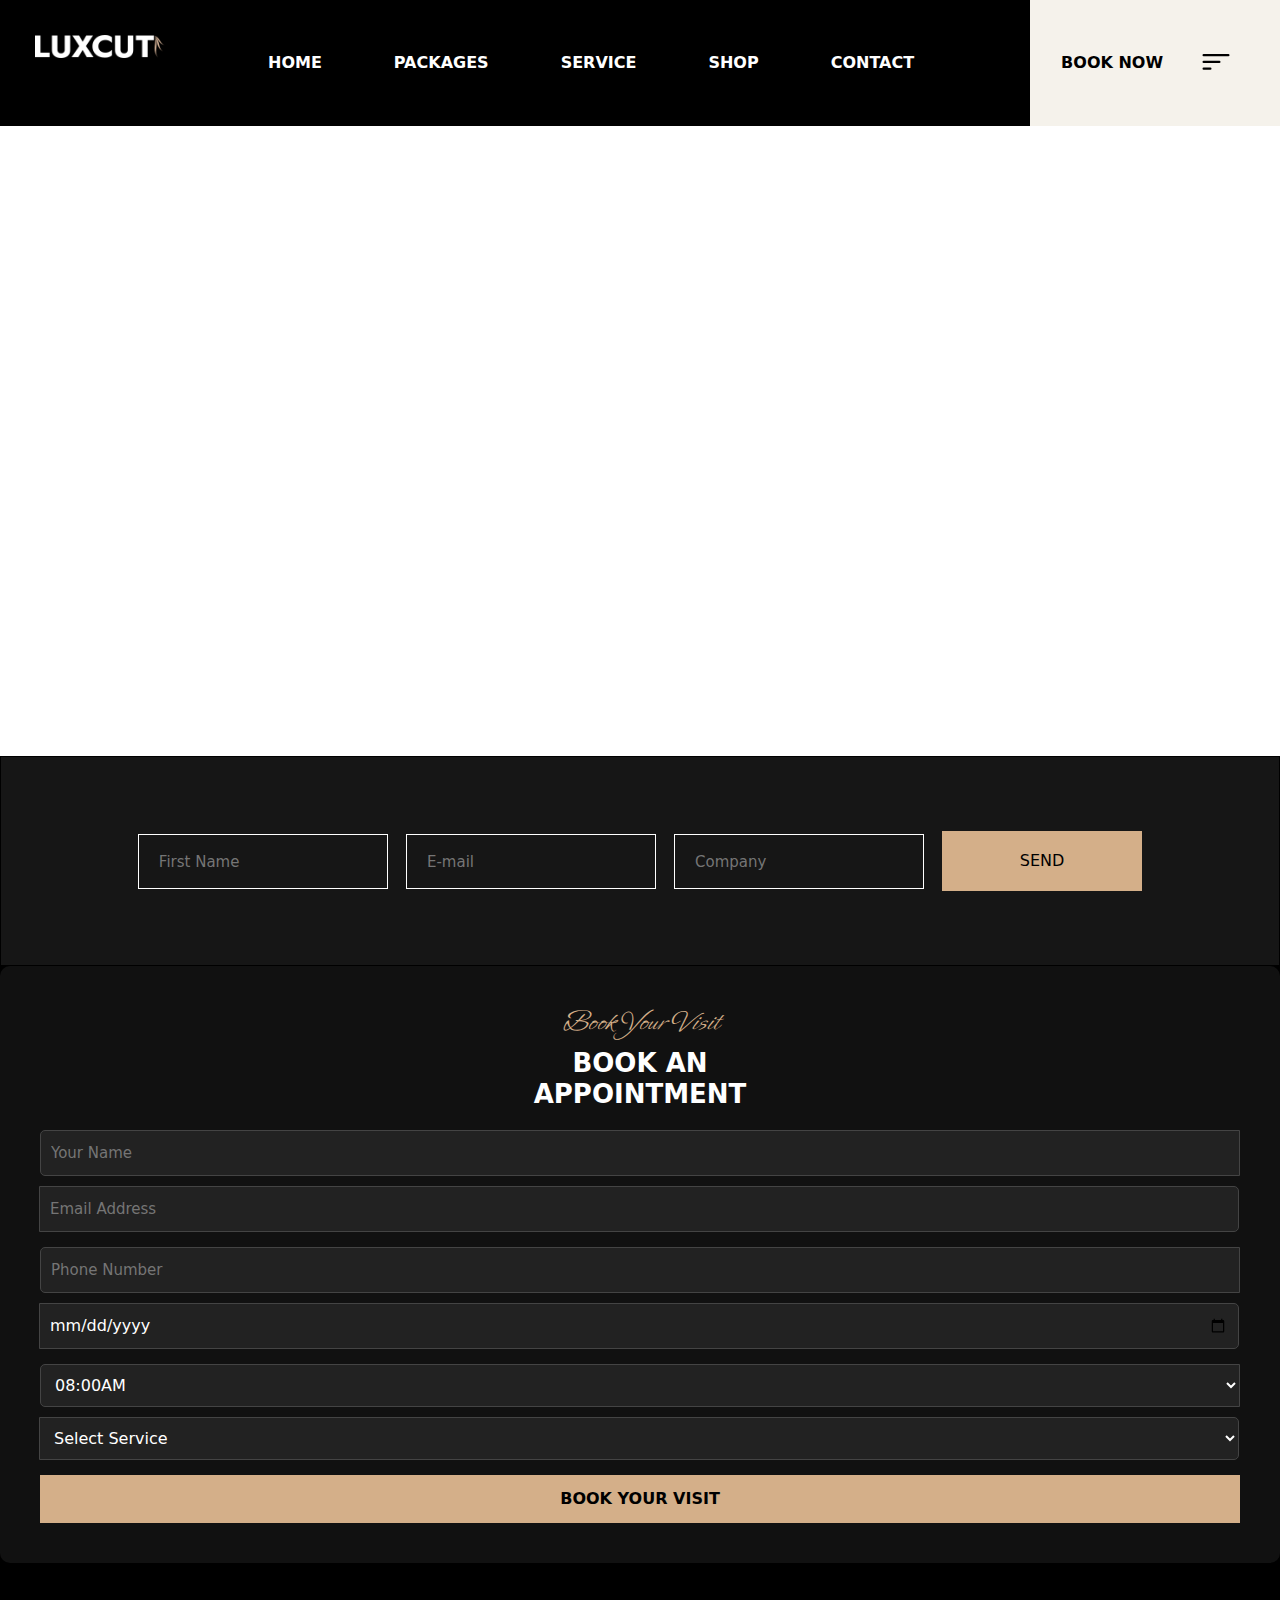
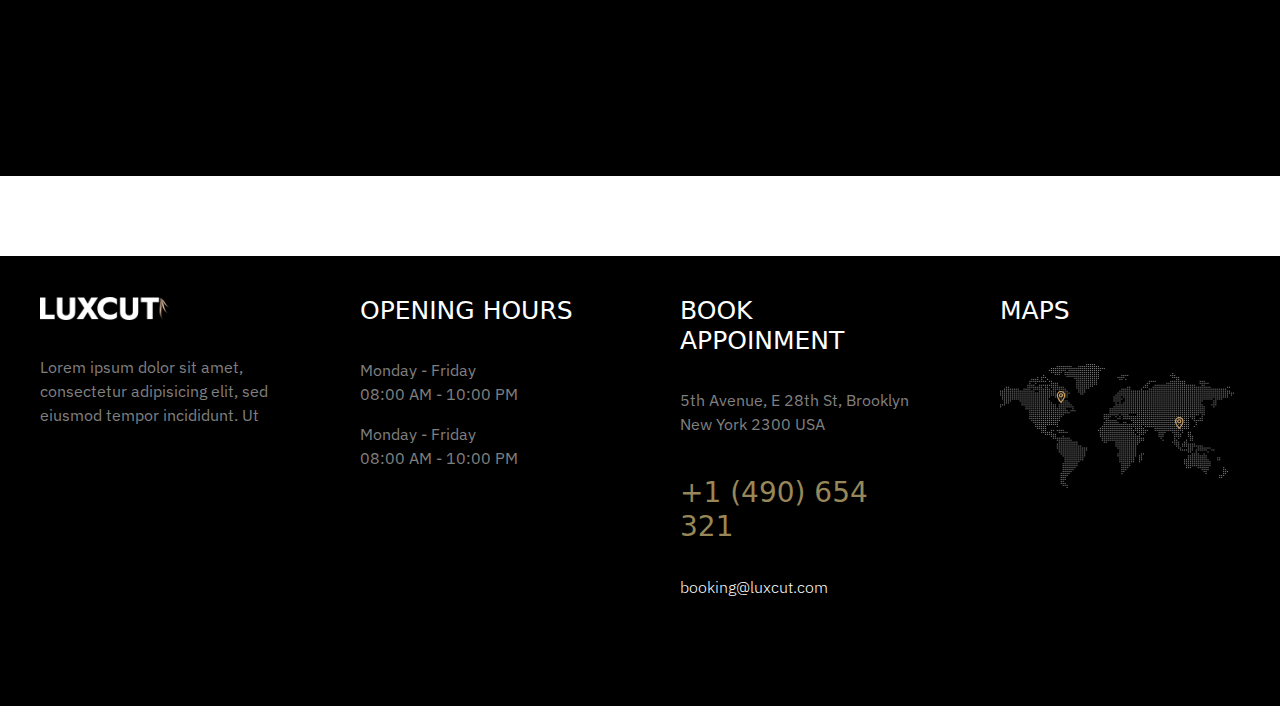
<file: contact.html>
<!DOCTYPE html>
<html lang="en">

<head>
    <meta charset="UTF-8">
    <meta name="viewport" content="width=device-width, initial-scale=1.0">
    <title>Document</title>
    <link rel="stylesheet" href="contact.css">
    <link rel="stylesheet" href="https://cdnjs.cloudflare.com/ajax/libs/font-awesome/6.6.0/css/all.min.css"
    integrity="sha512-Kc323vGBEqzTmouAECnVceyQqyqdsSiqLQISBL29aUW4U/M7pSPA/gEUZQqv1cwx4OnYxTxve5UMg5GT6L4JJg=="
    crossorigin="anonymous" referrerpolicy="no-referrer"   />
    <style>
        @import url('https://fonts.googleapis.com/css2?family=Afacad+Flux&family=Ephesis&family=IBM+Plex+Sans:ital,wght@0,100;0,200;0,300;0,400;0,500;0,600;0,700;1,100;1,200;1,300;1,400;1,500;1,600;1,700&family=Inter:ital,opsz,wght@0,14..32,100..900;1,14..32,100..900&family=Kanit:ital,wght@0,100;0,200;0,300;0,400;0,500;0,600;0,700;0,800;0,900;1,100;1,200;1,300;1,400;1,500;1,600;1,700;1,800;1,900&family=Karla:ital,wght@0,200..800;1,200..800&family=Lato:ital,wght@0,100;0,300;0,400;0,700;0,900;1,100;1,300;1,400;1,700;1,900&family=Lora:ital,wght@0,400..700;1,400..700&family=Merriweather:ital,wght@0,300;0,400;0,700;0,900;1,300;1,400;1,700;1,900&family=Noto+Sans:ital,wght@0,100..900;1,100..900&family=Nunito:ital,wght@0,200..1000;1,200..1000&family=Playfair+Display:ital,wght@0,400..900;1,400..900&family=Poppins:ital,wght@0,100;0,200;0,300;0,400;0,500;0,600;0,700;0,800;0,900;1,100;1,200;1,300;1,400;1,500;1,600;1,700;1,800;1,900&family=Roboto:ital,wght@0,100;0,300;0,400;0,500;0,700;0,900;1,100;1,300;1,400;1,500;1,700;1,900&family=Ubuntu:ital,wght@0,300;0,400;0,500;0,700;1,300;1,400;1,500;1,700&display=swap');
    </style>
    <style>
        @import url('https://fonts.googleapis.com/css2?family=Afacad+Flux&family=Ephesis&family=IBM+Plex+Sans:ital,wght@0,100;0,200;0,300;0,400;0,500;0,600;0,700;1,100;1,200;1,300;1,400;1,500;1,600;1,700&family=Inter:ital,opsz,wght@0,14..32,100..900;1,14..32,100..900&family=Kanit:ital,wght@0,100;0,200;0,300;0,400;0,500;0,600;0,700;0,800;0,900;1,100;1,200;1,300;1,400;1,500;1,600;1,700;1,800;1,900&family=Karla:ital,wght@0,200..800;1,200..800&family=Lato:ital,wght@0,100;0,300;0,400;0,700;0,900;1,100;1,300;1,400;1,700;1,900&family=Lora:ital,wght@0,400..700;1,400..700&family=Merriweather:ital,wght@0,300;0,400;0,700;0,900;1,300;1,400;1,700;1,900&family=Noto+Sans:ital,wght@0,100..900;1,100..900&family=Nunito:ital,wght@0,200..1000;1,200..1000&family=Playfair+Display:ital,wght@0,400..900;1,400..900&family=Poppins:ital,wght@0,100;0,200;0,300;0,400;0,500;0,600;0,700;0,800;0,900;1,100;1,200;1,300;1,400;1,500;1,600;1,700;1,800;1,900&family=Roboto:ital,wght@0,100;0,300;0,400;0,500;0,700;0,900;1,100;1,300;1,400;1,500;1,700;1,900&family=Ubuntu:ital,wght@0,300;0,400;0,500;0,700;1,300;1,400;1,500;1,700&display=swap');
        </style>
    <link rel="stylesheet" href="https://cdn.jsdelivr.net/npm/bootstrap@5.3.3/dist/css/bootstrap.min.css">
    <script src="https://cdn.jsdelivr.net/npm/@popperjs/core@2.11.8/dist/umd/popper.min.js"
        integrity="sha384-I7E8VVD/ismYTF4hNIPjVp/Zjvgyol6VFvRkX/vR+Vc4jQkC+hVqc2pM8ODewa9r" crossorigin="anonymous">
    </script>
    <script src="https://cdn.jsdelivr.net/npm/bootstrap@5.3.3/dist/js/bootstrap.min.js"
        integrity="sha384-0pUGZvbkm6XF6gxjEnlmuGrJXVbNuzT9qBBavbLwCsOGabYfZo0T0to5eqruptLy" crossorigin="anonymous">
    </script>
</head>

<body>
    <header>
        <nav>
            <div class="logo">
                <img src="logo.png" alt="img">
            </div>
            <ul id="ul">
                <li> <a href="index.html">Home </a></li>
                <li> <a href="readmore.html">Packages</a></li>
                <li> <a href="service.html">Service</a></li>
                <li><a href="shop.html">Shop</a></li>
                <li> <a href="contact.html">Contact</a></li>
                <div class="close" onclick="hideSidebar()" >
                    <svg xmlns="http://www.w3.org/2000/svg" height="30px" viewBox="0 -960 960 960" width="30px" fill="#eee"><path d="m336-280 144-144 144 144 56-56-144-144 144-144-56-56-144 144-144-144-56 56 144 144-144 144 56 56ZM480-80q-83 0-156-31.5T197-197q-54-54-85.5-127T80-480q0-83 31.5-156T197-763q54-54 127-85.5T480-880q83 0 156 31.5T763-763q54 54 85.5 127T880-480q0 83-31.5 156T763-197q-54 54-127 85.5T480-80Zm0-80q134 0 227-93t93-227q0-134-93-227t-227-93q-134 0-227 93t-93 227q0 134 93 227t227 93Zm0-320Z"/></svg></div>
            </ul>
            <p>BOOK NOW
                <svg xmlns="http://www.w3.org/2000/svg" width="66" height="36" fill="currentColor"
                    class="bi bi-filter-left" viewBox="0 0 16 16">
                    <path
                        d="M2 10.5a.5.5 0 0 1 .5-.5h3a.5.5 0 0 1 0 1h-3a.5.5 0 0 1-.5-.5m0-3a.5.5 0 0 1 .5-.5h7a.5.5 0 0 1 0 1h-7a.5.5 0 0 1-.5-.5m0-3a.5.5 0 0 1 .5-.5h11a.5.5 0 0 1 0 1h-11a.5.5 0 0 1-.5-.5" />
                </svg>
            </p>

        </nav>
        <div class="burger" onclick="showSidebar()">
            <svg xmlns="http://www.w3.org/2000/svg" height="28px" viewBox="0 -960 960 960" width="28px" fill="#ffffff"><path d="M120-240v-80h520v80H120Zm664-40L584-480l200-200 56 56-144 144 144 144-56 56ZM120-440v-80h400v80H120Zm0-200v-80h520v80H120Z"/></svg>
        </div>
    </header>
    
    <div class="content">
        <div class="mapouter"><div class="gmap_canvas"><iframe class="gmap_iframe" width="100%" frameborder="0" scrolling="no" marginheight="0" marginwidth="0" src="https://maps.google.com/maps?width=600&amp;height=400&amp;hl=en&amp;q=los angels&amp;t=k&amp;z=13&amp;ie=UTF8&amp;iwloc=B&amp;output=embed"></iframe><a href="https://sprunkiphasez.com/">Sprunki Phase</a></div><style>.mapouter{position:relative;text-align:right;width:100%;height:400px;}.gmap_canvas {overflow:hidden;background:none!important;width:100%;height:400px;}.gmap_iframe {height:400px!important;}</style></div>
    </div>

    <div class="booking-form">
        <div class="form">
            <input type="text" placeholder="First Name">
            <input type="email" placeholder="E-mail">
            <input type="text" placeholder="Company">
            <button>SEND</button>
        </div>
    </div>

    
    <div class="appointment">
        <div class="appointment1"></div>
        <div class="appointment2">
            <div class="container2">
                <h3 class="sub-heading">Book Your Visit</h3>
                <h1 class="heading">BOOK AN <br> APPOINTMENT</h1>
                <form>
                    <div class="input-group">
                        <input type="text" placeholder="Your Name" required>
                        <input type="email" placeholder="Email Address" required>
                    </div>
                    <div class="input-group">
                        <input type="tel" placeholder="Phone Number" required>
                        <input type="date" required>
                    </div>
                    <div class="input-group">
                        <select>
                            <option>08:00AM</option>
                            <option>09:00AM</option>
                            <option>10:00AM</option>
                            <option>11:00AM</option>
                        </select>
                        <select>
                            <option>Select Service</option>
                            <option>Consultation</option>
                            <option>Haircut</option>
                            <option>Massage</option>
                        </select>
                    </div>
                    <button type="submit">BOOK YOUR VISIT</button>
                </form>
            </div>
        </div>
        </div>


        <footer>
            <div class="footer-content">
                <div class="footer-contents">
                    <img src="logo.png" alt="pic" class="img">
                    <p style="margin-top: 35px;color: gray;font-weight: 400;">Lorem ipsum dolor sit amet, consectetur adipisicing elit, sed eiusmod tempor incididunt. Ut</p>
                    <a href="#"> <i class="fa-brands fa-facebook"></i> </a> 
                    <a href="#"> <i class="fa-brands fa-twitter"></i> </a>
                    <a href="#"> <i class="fa-brands fa-youtube"></i> </a>
                </div>
                <div class="footer-contents">
                    <h2>OPENING HOURS</h2> <br>
                    <p style="color: gray;font-weight: 400;font-size: 16px;"> Monday - Friday <br>
                        08:00 AM - 10:00 PM</p>
                        <p style="color: gray;font-weight: 400;font-size: 16px;"> Monday - Friday <br>
                            08:00 AM - 10:00 PM</p>
                </div>
                <div class="footer-contents">
                    <h2>BOOK APPOINMENT</h2>  <br>  
                    <P style="font-weight: 400; color: gray;">5th Avenue, E 28th St, Brooklyn New York 2300 USA  </p> <br>
                    <h1>  +1 (490) 654 321 </h1> <br> 
                    <p style="color: white;"> booking@luxcut.com </p>
                   <a href="#"> <i class="fa-brands fa-facebook"></i> </a> 
                   <a href="#"> <i class="fa-brands fa-twitter"></i> </a>
                   <a href="#"> <i class="fa-brands fa-youtube"></i> </a>
                   
                </div>
                <div class="footer-contents">  <h2>MAPS</h2>
                 <a href="contact.html" > <img src="footer-img-2.png" alt="img" class="footerimg"></a>
                    
                </div>
            </div>
        </footer>

    <script>
        function showSidebar() {
    const show = document.querySelector('#ul');
    show.style.display = 'block'

}

function hideSidebar() {
    const show = document.querySelector('#ul');
    show.style.display = 'none'
}


    </script>
    </body>
    </html>
</file>
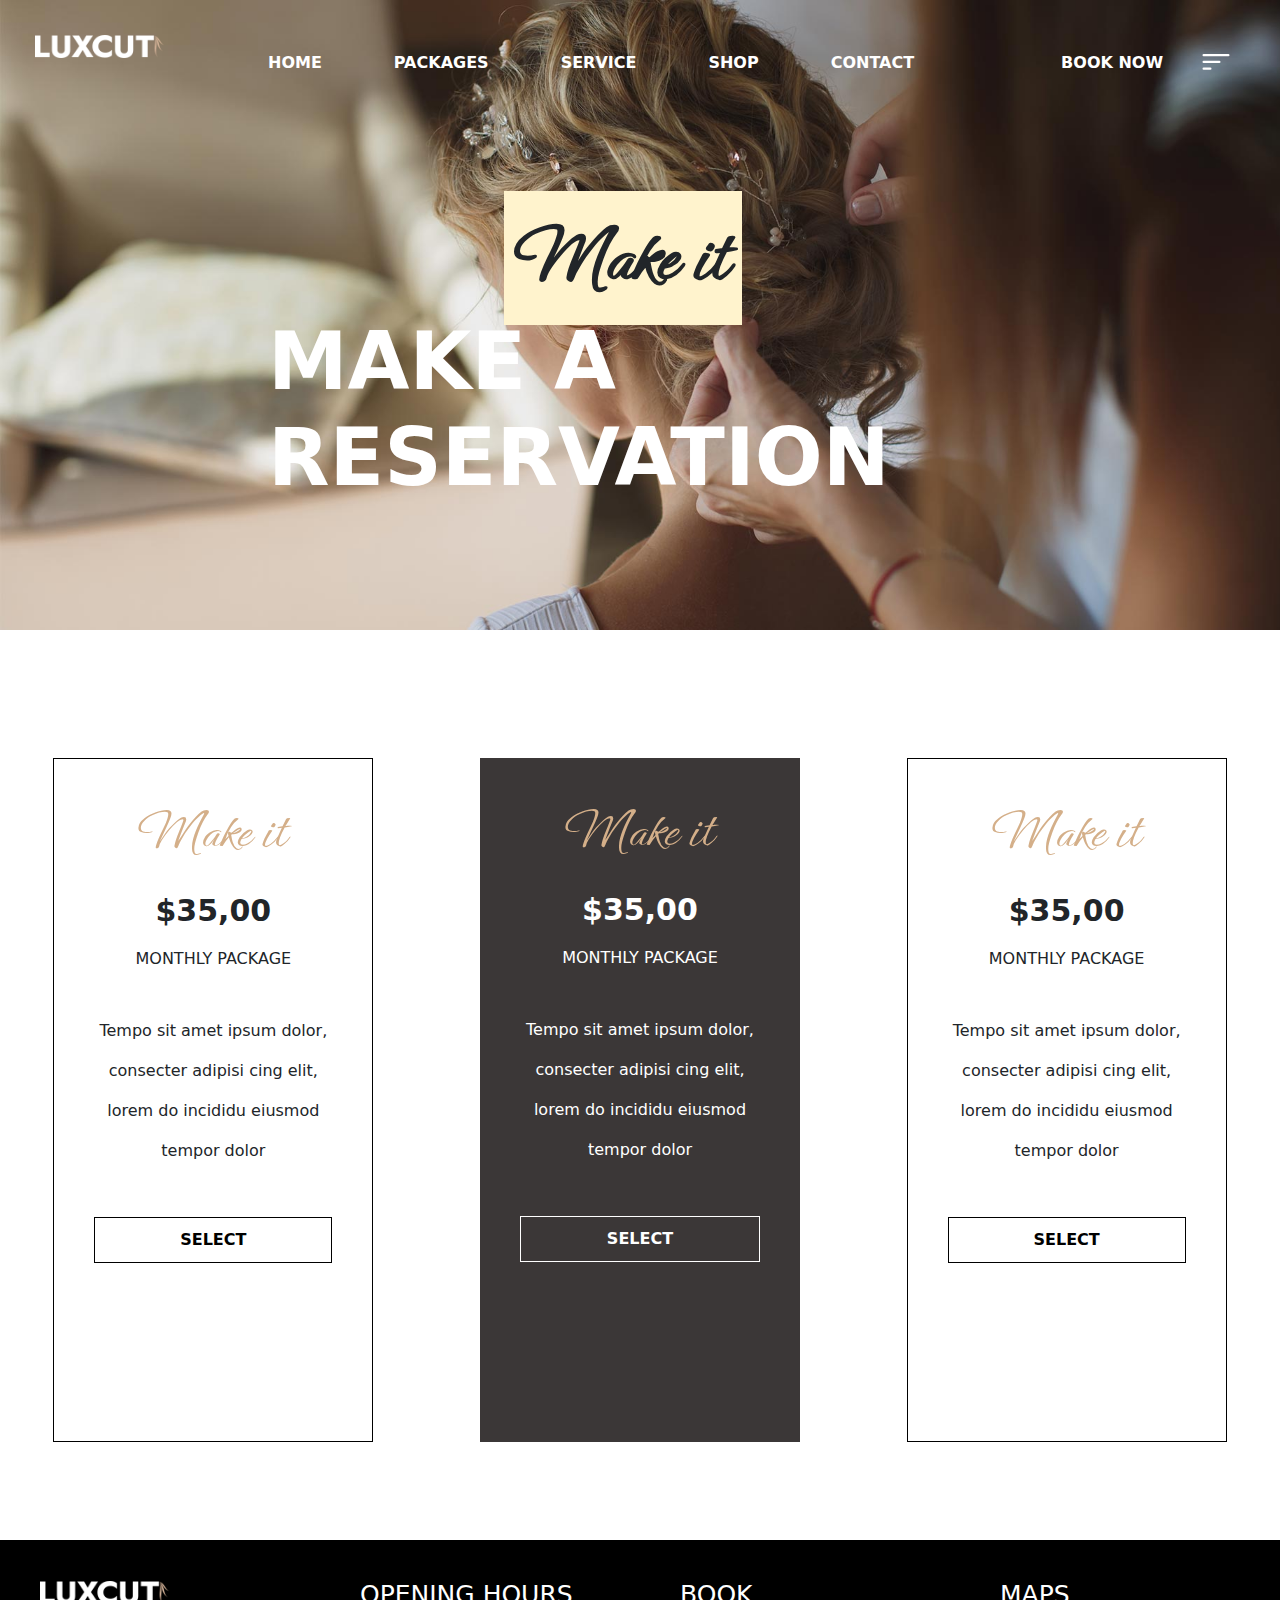
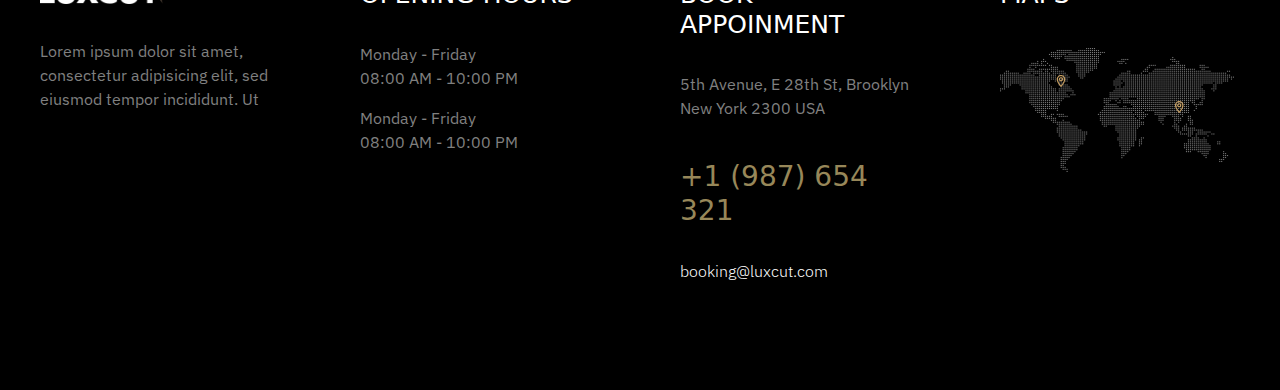
<file: readmore.html>
<!DOCTYPE html>
<html lang="en">

<head>
    <meta charset="UTF-8">
    <meta name="viewport" content="width=device-width, initial-scale=1.0">
    <title>Document</title>
    <link rel="stylesheet" href="readmore.css">
    <link rel="stylesheet" href="https://cdnjs.cloudflare.com/ajax/libs/font-awesome/6.6.0/css/all.min.css"
    integrity="sha512-Kc323vGBEqzTmouAECnVceyQqyqdsSiqLQISBL29aUW4U/M7pSPA/gEUZQqv1cwx4OnYxTxve5UMg5GT6L4JJg=="
    crossorigin="anonymous" referrerpolicy="no-referrer"   />
    <style>
        @import url('https://fonts.googleapis.com/css2?family=Afacad+Flux&family=Ephesis&family=IBM+Plex+Sans:ital,wght@0,100;0,200;0,300;0,400;0,500;0,600;0,700;1,100;1,200;1,300;1,400;1,500;1,600;1,700&family=Inter:ital,opsz,wght@0,14..32,100..900;1,14..32,100..900&family=Kanit:ital,wght@0,100;0,200;0,300;0,400;0,500;0,600;0,700;0,800;0,900;1,100;1,200;1,300;1,400;1,500;1,600;1,700;1,800;1,900&family=Karla:ital,wght@0,200..800;1,200..800&family=Lato:ital,wght@0,100;0,300;0,400;0,700;0,900;1,100;1,300;1,400;1,700;1,900&family=Lora:ital,wght@0,400..700;1,400..700&family=Merriweather:ital,wght@0,300;0,400;0,700;0,900;1,300;1,400;1,700;1,900&family=Noto+Sans:ital,wght@0,100..900;1,100..900&family=Nunito:ital,wght@0,200..1000;1,200..1000&family=Playfair+Display:ital,wght@0,400..900;1,400..900&family=Poppins:ital,wght@0,100;0,200;0,300;0,400;0,500;0,600;0,700;0,800;0,900;1,100;1,200;1,300;1,400;1,500;1,600;1,700;1,800;1,900&family=Roboto:ital,wght@0,100;0,300;0,400;0,500;0,700;0,900;1,100;1,300;1,400;1,500;1,700;1,900&family=Ubuntu:ital,wght@0,300;0,400;0,500;0,700;1,300;1,400;1,500;1,700&display=swap');
    </style>
    <style>
        @import url('https://fonts.googleapis.com/css2?family=Afacad+Flux&family=Ephesis&family=IBM+Plex+Sans:ital,wght@0,100;0,200;0,300;0,400;0,500;0,600;0,700;1,100;1,200;1,300;1,400;1,500;1,600;1,700&family=Inter:ital,opsz,wght@0,14..32,100..900;1,14..32,100..900&family=Kanit:ital,wght@0,100;0,200;0,300;0,400;0,500;0,600;0,700;0,800;0,900;1,100;1,200;1,300;1,400;1,500;1,600;1,700;1,800;1,900&family=Karla:ital,wght@0,200..800;1,200..800&family=Lato:ital,wght@0,100;0,300;0,400;0,700;0,900;1,100;1,300;1,400;1,700;1,900&family=Lora:ital,wght@0,400..700;1,400..700&family=Merriweather:ital,wght@0,300;0,400;0,700;0,900;1,300;1,400;1,700;1,900&family=Noto+Sans:ital,wght@0,100..900;1,100..900&family=Nunito:ital,wght@0,200..1000;1,200..1000&family=Playfair+Display:ital,wght@0,400..900;1,400..900&family=Poppins:ital,wght@0,100;0,200;0,300;0,400;0,500;0,600;0,700;0,800;0,900;1,100;1,200;1,300;1,400;1,500;1,600;1,700;1,800;1,900&family=Roboto:ital,wght@0,100;0,300;0,400;0,500;0,700;0,900;1,100;1,300;1,400;1,500;1,700;1,900&family=Ubuntu:ital,wght@0,300;0,400;0,500;0,700;1,300;1,400;1,500;1,700&display=swap');
        </style>
    <link rel="stylesheet" href="https://cdn.jsdelivr.net/npm/bootstrap@5.3.3/dist/css/bootstrap.min.css">
    <script src="https://cdn.jsdelivr.net/npm/@popperjs/core@2.11.8/dist/umd/popper.min.js"
        integrity="sha384-I7E8VVD/ismYTF4hNIPjVp/Zjvgyol6VFvRkX/vR+Vc4jQkC+hVqc2pM8ODewa9r" crossorigin="anonymous">
    </script>
    <script src="https://cdn.jsdelivr.net/npm/bootstrap@5.3.3/dist/js/bootstrap.min.js"
        integrity="sha384-0pUGZvbkm6XF6gxjEnlmuGrJXVbNuzT9qBBavbLwCsOGabYfZo0T0to5eqruptLy" crossorigin="anonymous">
    </script>
</head>

<body>
    <div class="content">
    <header>
        <nav>
            <div class="logo">
                <img src="logo.png" alt="img">
            </div>
            <ul id="ul">
                <li> <a href="index.html">Home </a></li>
                <li> <a href="readmore.html">Packages</a></li>
                <li> <a href="service.html">Service</a></li>
                <li><a href="shop.html">Shop</a></li>
                <li> <a href="contact.html">Contact</a></li>
                <div class="close" onclick="hideSidebar()" >
                    <svg xmlns="http://www.w3.org/2000/svg" height="30px" viewBox="0 -960 960 960" width="30px" fill="#eee"><path d="m336-280 144-144 144 144 56-56-144-144 144-144-56-56-144 144-144-144-56 56 144 144-144 144 56 56ZM480-80q-83 0-156-31.5T197-197q-54-54-85.5-127T80-480q0-83 31.5-156T197-763q54-54 127-85.5T480-880q83 0 156 31.5T763-763q54 54 85.5 127T880-480q0 83-31.5 156T763-197q-54 54-127 85.5T480-80Zm0-80q134 0 227-93t93-227q0-134-93-227t-227-93q-134 0-227 93t-93 227q0 134 93 227t227 93Zm0-320Z"/></svg></div>

            </ul>
            <p>BOOK NOW
                <svg xmlns="http://www.w3.org/2000/svg" width="66" height="36" fill="currentColor"
                    class="bi bi-filter-left" viewBox="0 0 16 16">
                    <path
                        d="M2 10.5a.5.5 0 0 1 .5-.5h3a.5.5 0 0 1 0 1h-3a.5.5 0 0 1-.5-.5m0-3a.5.5 0 0 1 .5-.5h7a.5.5 0 0 1 0 1h-7a.5.5 0 0 1-.5-.5m0-3a.5.5 0 0 1 .5-.5h11a.5.5 0 0 1 0 1h-11a.5.5 0 0 1-.5-.5" />
                </svg>
            </p>
            <div class="burger" onclick="showSidebar()">
                <svg xmlns="http://www.w3.org/2000/svg" height="28px" viewBox="0 -960 960 960" width="28px" fill="#ffffff"><path d="M120-240v-80h520v80H120Zm664-40L584-480l200-200 56 56-144 144 144 144-56 56ZM120-440v-80h400v80H120Zm0-200v-80h520v80H120Z"/></svg>
            </div>

        </nav>
    </header>

    <article> 
    <h4> <mark>Make it </mark> </h4>
    <h3>Make a Reservation</h3>
</article>
    </div>

    <div class="content-1">
        <div class="content-2">
            <h3>Make it</h3>
            <h4>$35,00</h4>
            <b1>Monthly Package</b1>
            <p>Tempo sit amet ipsum dolor, consecter adipisi cing elit, lorem do incididu eiusmod tempor dolor</p>
            <button> SELECT</button>
        </div>
        <div class="content-2" style="background: rgb(59, 55, 55);color: white; border: none;">
            <h3>Make it</h3>
            <h4>$35,00</h4>
            <b1>Monthly Package</b1>
            <p>Tempo sit amet ipsum dolor, consecter adipisi cing elit, lorem do incididu eiusmod tempor dolor</p>
            <button style="background: transparent;color:white;border: 1px solid white; "> SELECT</button>
        </div>
        <div class="content-2">
            <h3>Make it</h3>
            <h4>$35,00</h4>
            <b1>Monthly Package</b1>
            <p>Tempo sit amet ipsum dolor, consecter adipisi cing elit, lorem do incididu eiusmod tempor dolor</p>
            <button> SELECT</button>   
        </div>
    </div>

    <footer>
        <div class="footer-content">
            <div class="footer-contents">
                <img src="logo.png" alt="pic" class="img">
                <p style="margin-top: 35px;color: gray;font-weight: 400;">Lorem ipsum dolor sit amet, consectetur adipisicing elit, sed eiusmod tempor incididunt. Ut</p>
                <a href="#"> <i class="fa-brands fa-facebook"></i> </a> 
                <a href="#"> <i class="fa-brands fa-twitter"></i> </a>
                <a href="#"> <i class="fa-brands fa-youtube"></i> </a>
            </div>
            <div class="footer-contents">
                <h2>OPENING HOURS</h2> <br>
                <p style="color: gray;font-weight: 400;font-size: 16px;"> Monday - Friday <br>
                    08:00 AM - 10:00 PM</p>
                    <p style="color: gray;font-weight: 400;font-size: 16px;"> Monday - Friday <br>
                        08:00 AM - 10:00 PM</p>
            </div>
            <div class="footer-contents">
                <h2>BOOK APPOINMENT</h2>  <br>  
                <P style="font-weight: 400; color: gray;">5th Avenue, E 28th St, Brooklyn New York 2300 USA  </p> <br>
                <h1>  +1 (987) 654 321 </h1> <br> 
                <p style="color: white;"> booking@luxcut.com </p>
               <a href="#"> <i class="fa-brands fa-facebook"></i> </a> 
               <a href="#"> <i class="fa-brands fa-twitter"></i> </a>
               <a href="#"> <i class="fa-brands fa-youtube"></i> </a>
               
            </div>
            <div class="footer-contents">  <h2>MAPS</h2>
             <a href="#" > <img src="footer-img-2.png" alt="img" class="footerimg"></a>
                
            </div>
        </div>
    </footer>
    
    <script>
        function showSidebar() {
    const show = document.querySelector('#ul');
    show.style.display = 'block'

}

function hideSidebar() {
    const show = document.querySelector('#ul');
    show.style.display = 'none'
}

    </script>

    </body>
    </html>
</file>
<file: contact.css>
* {
    margin: 0;
    padding: 0;
    box-sizing: border-box;
}

@import url('https://fonts.googleapis.com/css2?family=Afacad+Flux&family=Ephesis&family=IBM+Plex+Sans:ital,wght@0,100;0,200;0,300;0,400;0,500;0,600;0,700;1,100;1,200;1,300;1,400;1,500;1,600;1,700&family=Inter:ital,opsz,wght@0,14..32,100..900;1,14..32,100..900&family=Kanit:ital,wght@0,100;0,200;0,300;0,400;0,500;0,600;0,700;0,800;0,900;1,100;1,200;1,300;1,400;1,500;1,600;1,700;1,800;1,900&family=Karla:ital,wght@0,200..800;1,200..800&family=Lato:ital,wght@0,100;0,300;0,400;0,700;0,900;1,100;1,300;1,400;1,700;1,900&family=Lora:ital,wght@0,400..700;1,400..700&family=Merriweather:ital,wght@0,300;0,400;0,700;0,900;1,300;1,400;1,700;1,900&family=Noto+Sans:ital,wght@0,100..900;1,100..900&family=Nunito:ital,wght@0,200..1000;1,200..1000&family=Playfair+Display:ital,wght@0,400..900;1,400..900&family=Poppins:ital,wght@0,100;0,200;0,300;0,400;0,500;0,600;0,700;0,800;0,900;1,100;1,200;1,300;1,400;1,500;1,600;1,700;1,800;1,900&family=Roboto:ital,wght@0,100;0,300;0,400;0,500;0,700;0,900;1,100;1,300;1,400;1,500;1,700;1,900&family=Ubuntu:ital,wght@0,300;0,400;0,500;0,700;1,300;1,400;1,500;1,700&display=swap');


header {
    height: 14vh;
    width: 100%;
    display: flex;
    background:black;
    font-weight: 400;
}

nav {
    display: flex;
    height: 100%;
    width: 100%;
}

header nav ul {
    list-style: none;
    display: flex;
    height: 100%;
    width: 60%;
    text-transform: uppercase;
    font-size: 16px;
    font-weight: 600;
    /* border:1px solid; */
    justify-content: space-around;
    align-items: center;
}

header nav ul a {
    text-decoration: none;
   color: white;
}

header img {
    width: 200px;
    padding: 35px;
}

header nav p {
    display: flex;
    width: 20%;
    margin-left: 80px;
    height: 100%;
    background: #f5f2eb ;
    font-weight: 600;
    color:black;
    justify-content: center;
    align-items: center;
    /* border: 1px solid; */
}

header nav p svg {
    margin-left: 20px;
}

.content {
    height: 70vh;
}


.booking-form {
    height: 210px;
    width: 100%;
    background: rgb(22, 22, 22);
    border: 1px solid black;
    display: flex;
}

.form {
    height: 100%;
    width: 80%;
    /* border: 1px solid red; */
    justify-content: space-around;
    display: flex;
    align-items: center;
    margin-left: 10%;
}

.form input {
    height: 55px;
    width: 250px;
    background: none;
    display: flex;
    outline: none;
    color: white;
    padding-left: 20px;
    border: 1px solid white;
}

input::placeholder {
    font-size: 15px;
}

.form button {
    height: 60px;
    width: 200px;
    border: none;
    font-weight: 500;
}


.appointment{
    height: 90vh;
    display: flex;
}


.appointment2{
    height: 90vh;
    background: black;
    width: 100%;
}

.container2{
    text-align: center;
    background: #111;
    padding: 40px;
    border-radius: 10px;
}

/* Headings */
.sub-heading {
    font-style: italic;
    color: #d4af89;
    font-family: "Ephesis", serif;
}

.heading {
    font-size: 26px;
    font-weight: bold;
    color: white;
    margin-bottom: 20px;
}

/* Form Styling */
form {
    display: flex;
    flex-direction: column;
    gap: 15px;
}

/* Input Groups */
.input-group {
    display: flex;
    gap: 10px;
}

.input-group input,
.input-group select {
    width: 100%;
    padding: 10px;
    background: #222;
    border: 1px solid #444;
    color: #fff;
    border-radius: 5px;
    outline: none;
}

/* Button */
button {
    background: #d4af89;
    border: none;
    padding: 12px;
    font-weight: bold;
    cursor: pointer;
    border-radius: 5px;
}

button:hover {
    background: #b08e72;
}


footer{
    margin-top: 80px;
    height: 50vh;
    background: black;
    display: flex;
}

.footer-content {
    height: 100%;
    width: 100%;
    display: flex;
    justify-content: space-around;
}

.footer-contents{
    height: 100%;
    width: 400px;
    padding: 40px;
}

.footer-content h2{
    font-size: 25px;
    color: white;
}

.footer-content p{
    color: #444; font-family: "IBM Plex Sans", serif;
    font-weight: 300;
}

.footer-content  h1{
    font-size: 28px;
    color: #978759;
}

.fa-brands{
    color:#d4af89;
    margin-left: 10px;
}

.footer-content  a{
    text-decoration: none;
}

.footer-content .footerimg{
    margin-top: 30px;
}

.img{
    width: 130px;
}


.burger {
    display: none;
}
.close {
    display: none;
}


@media all and (max-width:576px){
    body {
        overflow-x: hidden;
    }

    .p {
        position: relative;
        left: 70px;
    }
    .buttonu {
        position: relative;
        left: 40px;
    }
    .content .mapouter {
        z-index: -10;
    }
    #ul
    {
        display: flex;
        justify-content: center;
        align-items: start;
        flex-direction: column;
        justify-content: space-around;
        position: relative;
        /* overflow-y: hidden; */
        overflow-x: hidden;
        margin-left: -150px;
        border: 1px solid;
        margin-top: 30%;
        background-color: black;
        font-size: 20px;
        border: none;
        display: none;
        width: 100%;
        height: 500px;
        transform: translateX('30Deg');
        z-index: 100;
    }

   header nav {
    position: fixed;
    height: 13vh;
    background: black;
   }
   .close {
    display: block;
    font-size: 25px;
    color: #b08e72;
    margin-top: -269px;
    z-index: 100;
}

.close svg {
    color: #b08e72;
}
   #ul li a {
    color: black;
    display: flex;
    justify-content: space-around;
    margin-top: 30px;
    z-index: 100;
    color: #b08e72;
   }

    header .burger{
        display: block;
        margin-top: 31px;
        left: 80%;
        position: fixed;
        color: white; 
        z-index: 100;
       }

    header nav p {
        display: none;
    }
}


@media (max-width: 600px) {
    .booking-form {
        height: auto;
        flex-direction: column;
        align-items: center;
        padding: 20px 0;
        margin-top:-7px;
    }

    .form {
        width: 100%;
        flex-direction: column;
        align-items: center;
        margin-left: 0;
    }

    .form input {
        width: 90%;
        height: 50px;
        margin: 10px 0; /* Adds space between inputs */
    }

    .form button {
        width: 90%;
        height: 55px;
        font-size: 16px;
        margin-top: 10px; /* Space above button */
    }
}



@media (max-width: 600px) {
    footer {
        height: auto;
        display: block;
        padding: 20px 0;
    }

    .footer-content {
        flex-direction: column;
        align-items: center;
        text-align: center;
    }

    .footer-contents {
        width: 90%;
        padding: 20px;
    }

    .footer-contents img {
        width: 100px;
    }
}
</file>
<file: readmore.css>
* {
    margin: 0;
    padding: 0;
    box-sizing: border-box;
}

@import url('https://fonts.googleapis.com/css2?family=Afacad+Flux&family=Ephesis&family=IBM+Plex+Sans:ital,wght@0,100;0,200;0,300;0,400;0,500;0,600;0,700;1,100;1,200;1,300;1,400;1,500;1,600;1,700&family=Inter:ital,opsz,wght@0,14..32,100..900;1,14..32,100..900&family=Kanit:ital,wght@0,100;0,200;0,300;0,400;0,500;0,600;0,700;0,800;0,900;1,100;1,200;1,300;1,400;1,500;1,600;1,700;1,800;1,900&family=Karla:ital,wght@0,200..800;1,200..800&family=Lato:ital,wght@0,100;0,300;0,400;0,700;0,900;1,100;1,300;1,400;1,700;1,900&family=Lora:ital,wght@0,400..700;1,400..700&family=Merriweather:ital,wght@0,300;0,400;0,700;0,900;1,300;1,400;1,700;1,900&family=Noto+Sans:ital,wght@0,100..900;1,100..900&family=Nunito:ital,wght@0,200..1000;1,200..1000&family=Playfair+Display:ital,wght@0,400..900;1,400..900&family=Poppins:ital,wght@0,100;0,200;0,300;0,400;0,500;0,600;0,700;0,800;0,900;1,100;1,200;1,300;1,400;1,500;1,600;1,700;1,800;1,900&family=Roboto:ital,wght@0,100;0,300;0,400;0,500;0,700;0,900;1,100;1,300;1,400;1,500;1,700;1,900&family=Ubuntu:ital,wght@0,300;0,400;0,500;0,700;1,300;1,400;1,500;1,700&display=swap');


header {
    height: 14vh;
    width: 100%;
    display: flex;
    font-weight: 400;
    color: white;
}

nav {
    display: flex;
    height: 100%;
    width: 100%;
}

header nav ul {
    list-style: none;
    display: flex;
    height: 100%;
    width: 60%;
    text-transform: uppercase;
    font-size: 16px;
    font-weight: 600;
    /* border:1px solid; */
    justify-content: space-around;
    align-items: center;
}

header nav ul a {
    text-decoration: none;
    color: white;

}

header nav ul a:hover{
    border-bottom: 1px solid goldenrod;
 }

header img {
    width: 200px;
    padding: 35px;
}

header nav p {
    display: flex;
    width: 20%;
    margin-left: 80px;
    height: 100%;
    font-weight: 600;
    color: white;
    justify-content: center;
    align-items: center;
    /* border: 1px solid; */
}

header nav p svg {
    margin-left: 20px;
}

.content{
    height: 70vh;
    width: 100%;
    /* border: 1px solid; */
    background: url(./p-title-img-3.jpg)no-repeat;
    background-size: cover;
}


.content article{
    width:100%;
    padding: 20px;

    margin-top: 5%;
    /* background-color: rgba(0,0,0,0.5); */
    /* border: 1px solid; */
}

article h4{
    color: white;
    font-size: 80px;
    margin-left: 39%;
    font-weight: bold;
    font-family: "Ephesis", serif;
}


article h3
{
    color: white;
    font-weight: bold;
    text-transform: uppercase;
    font-size:80px;
    margin-left: 20%;

}

.content-1 {
    height: 80vh;
    margin-top: 110px;
    display: flex;
    justify-content: space-around;
    align-items: center;

}

.content-2 {
    height: 76vh;
    width: 25%;
    display: flex;
    flex-direction: column;
    border: 1px solid black;
    padding: 40px;
}

.content-2 h3 {
    font-family: "Ephesis", serif;
    font-size: 55px;
    text-align: center;
    color: #d4af89;
}

.content-2 h4 {
    text-align: center;
    margin-top: 20px;
    font-size: 30px;
    font-weight: bold;
}

.content-2 b1 {
    text-align: center;
    margin-top: 10px;
    text-transform: uppercase;
}

.content-2 p{
    text-align: center;
    margin-top: 40px;
    line-height: 40px;
}

.content-2 button {
    text-align: center;
    margin-top: 30px;
    padding: 10px 10px 10px 10px;
    border: 1px solid black;
    font-weight: bold;
    background: none;
}

.content-2 button:hover {
    background-color: black;
    color: white;
}


footer{
    margin-top: 80px;
    height: 50vh;
    background: black;
    display: flex;
}

.footer-content {
    height: 100%;
    width: 100%;
    display: flex;
    justify-content: space-around;
}

.footer-contents{
    height: 100%;
    width: 400px;
    padding: 40px;
}

.footer-content h2{
    font-size: 25px;
    color: white;
}

.footer-content p{
    color: #444; font-family: "IBM Plex Sans", serif;
    font-weight: 300;
}

.footer-content  h1{
    font-size: 28px;
    color: #978759;
}

.fa-brands{
    color:#d4af89;
    margin-left: 10px;
}

.footer-content  a{
    text-decoration: none;
}

.footer-content .footerimg{
    margin-top: 30px;
}

.img{
    width: 130px;
}

.burger {
    display: none;
}

.close{
    display: none;
}

@media all and (max-width:576px){
 
   .buttonu {
        position: relative;
        left: 40px;
    }
    article h4 {
        /* border: 1px solid; */
        width: 100%;
        margin-left: -10px;
    }
    article h3 {
        /* border: 1px solid red; */
        color: white;
        width: 100%;
        margin-top: 40px;
        margin-left: -10px;
        font-size: 30px;
    }
    #ul
    {
        display: flex;
        justify-content: center;
        align-items: start;
        flex-direction: column;
        justify-content: space-around;
        position: relative;
        /* overflow-y: hidden; */
        overflow-x: hidden;
        margin-left: -150px;
        border: 1px solid;
        margin-top: 30%;
        background-color: black;
        font-size: 20px;
        border: none;
        z-index: 100;
        display: none;
        width: 100%;
        height: 500px;
        transform: translateX('30Deg');

    }

   header nav {
    position: fixed;
    height: 13vh;
    background-color:black;
}
   .close {
    display: block;
    font-size: 25px;
    /* border: 1px solid red; */
    color: #b08e72;
    margin-top: -269px;
    z-index: 100;
}

.close svg {
    color: #b08e72;
}
   #ul li a {
    color: black;
    display: flex;
    justify-content: space-around;
    margin-top: 30px;
    z-index: 100;
    color: #b08e72;
   }

    header .burger{
        display: block;
        margin-top: 31px;
        left: 80%;
        position: fixed;
        /* border: 1px solid red; */
        z-index: 100;
       }

    header nav p {
        display: none;
    }
    .luxcut-about {
        display: block;
    }
}



@media (max-width: 600px) {
    footer {
        height: auto;
        display: block;
        padding: 20px 0;
    }

    .footer-content {
        flex-direction: column;
        align-items: center;
        text-align: center;
    }

    .footer-contents {
        width: 90%;
        padding: 20px;
    }

    .footer-contents img {
        width: 100px;
    }
}


@media (max-width: 1200px) {
    .content-2 {
        width: 30%;
        padding: 30px;
    }
}

@media (max-width: 992px) {
    .content-1 {
        flex-direction: column;
        height: auto;
    }

    .content-2 {
        width: 80%;
        margin: 20px 0;
        height: auto;
    }
}

@media (max-width: 768px) {
    .content-2 h3 {
        font-size: 40px;
    }

    .content-2 h4 {
        font-size: 25px;
    }

    .content-2 p {
        margin-top: 20px;
        line-height: 30px;
    }

    .content-2 button {
        padding: 8px;
        font-size: 14px;
    }
}

@media (max-width: 576px) {
    .content-2 {
        width: 100%;
        padding: 20px;
    }

    .content-2 h3 {
        font-size: 35px;
    }

    .content-2 h4 {
        font-size: 20px;
    }

    .content-2 p {
        line-height: 25px;
    }
}
</file>
